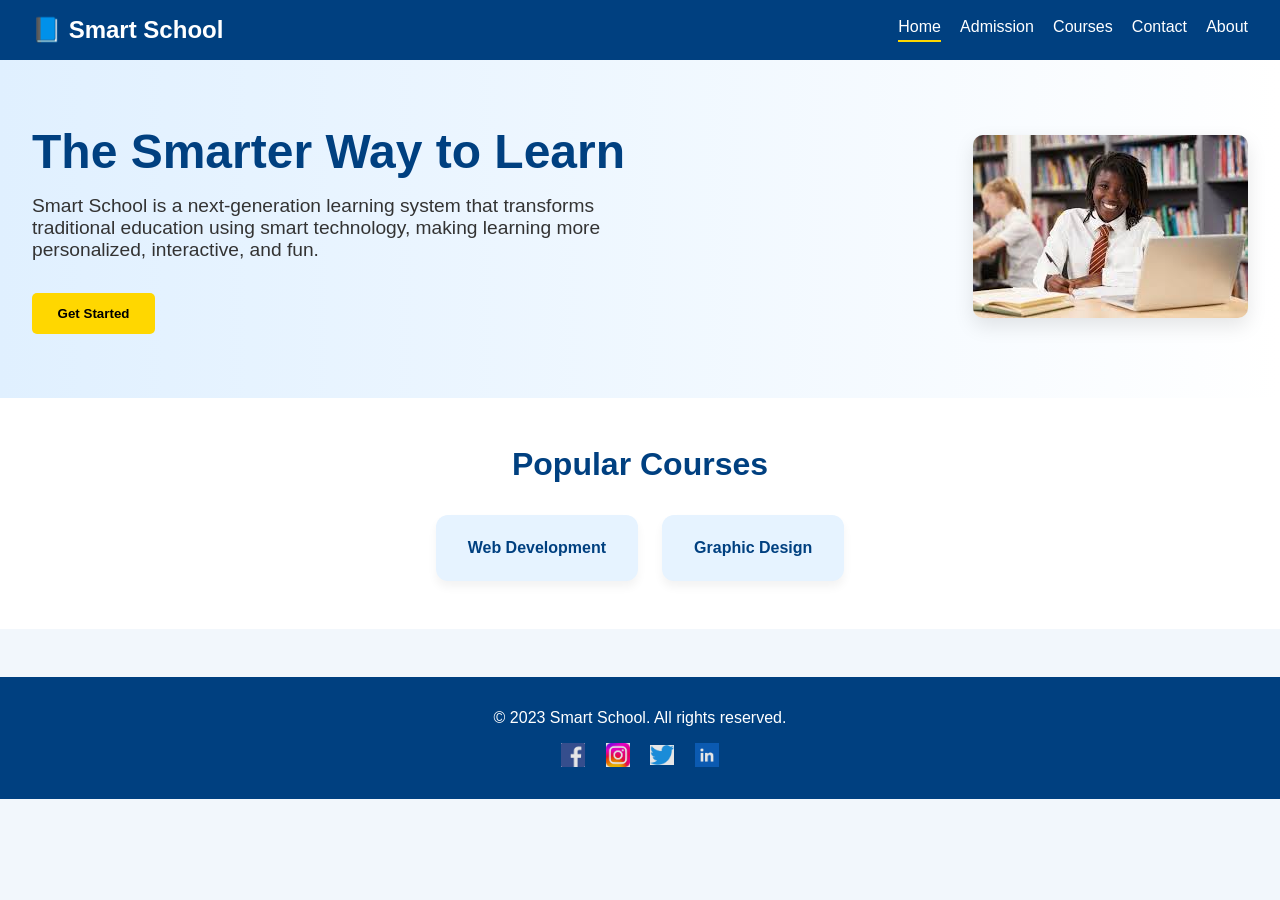
<file: index.html>
<!DOCTYPE html>
<html lang="en">
<head>
  <meta charset="UTF-8" />
  <meta name="viewport" content="width=device-width, initial-scale=1.0"/>
  <title>Smart School</title>
  <link rel="stylesheet" href="style.css" />
</head>
<body>
  <header class="navbar">
    <div class="logo">📘 Smart School</div>
    <nav class="nav-links">
      <a href="index.html" class="active">Home</a>
      <a href="admission.html">admission</a>
      <a href="courses.html">Courses</a>
      <a href="contact.html">Contact</a>
      <a href="about.html">about</a>
    </nav>
    <div class="menu-toggle" onclick="toggleMenu()">☰</div>
  </header>

  <section class="hero">
    <div class="hero-text">
      <h1>The Smarter Way to Learn</h1>
      <p>Smart School is a next-generation learning system that transforms traditional education using smart technology, making learning more personalized, interactive, and fun.</p>
      <button class="btn" onclick="getStarted()">Get Started</button>
    </div>
    <div class="hero-image">
      <img src="images/stuu.jpeg" alt="Students Learning" />
    </div>
  </section>

  <section class="courses">
    <h2>Popular Courses</h2>
    <div class="course-list">
      <a href="courses.html#web-development" class="course-card">web development</a>
      <a href="courses.html#graphic-design" class="course-card">Graphic Design</a>

    </div>
  </section>

  <footer>
    <p>© 2023 Smart School. All rights reserved.</p>
    <div class="socials">
      <a href="https://facebook.com"><img src="images/facebook.png" alt="Facebook" /></a>
      <a href="https://instagram.com"><img src="images/insta.jpeg" alt="Instagram" /></a>
      <a href="https://twitter.com"><img src="images/twit.png" alt="Twitter" /></a>
      <a href="https://linkedin.com"><img src="images/linke.png" alt="LinkedIn" /></a>
    </div>
  </footer>

  <script src="script.js"></script>
</body>
</html>
</file>
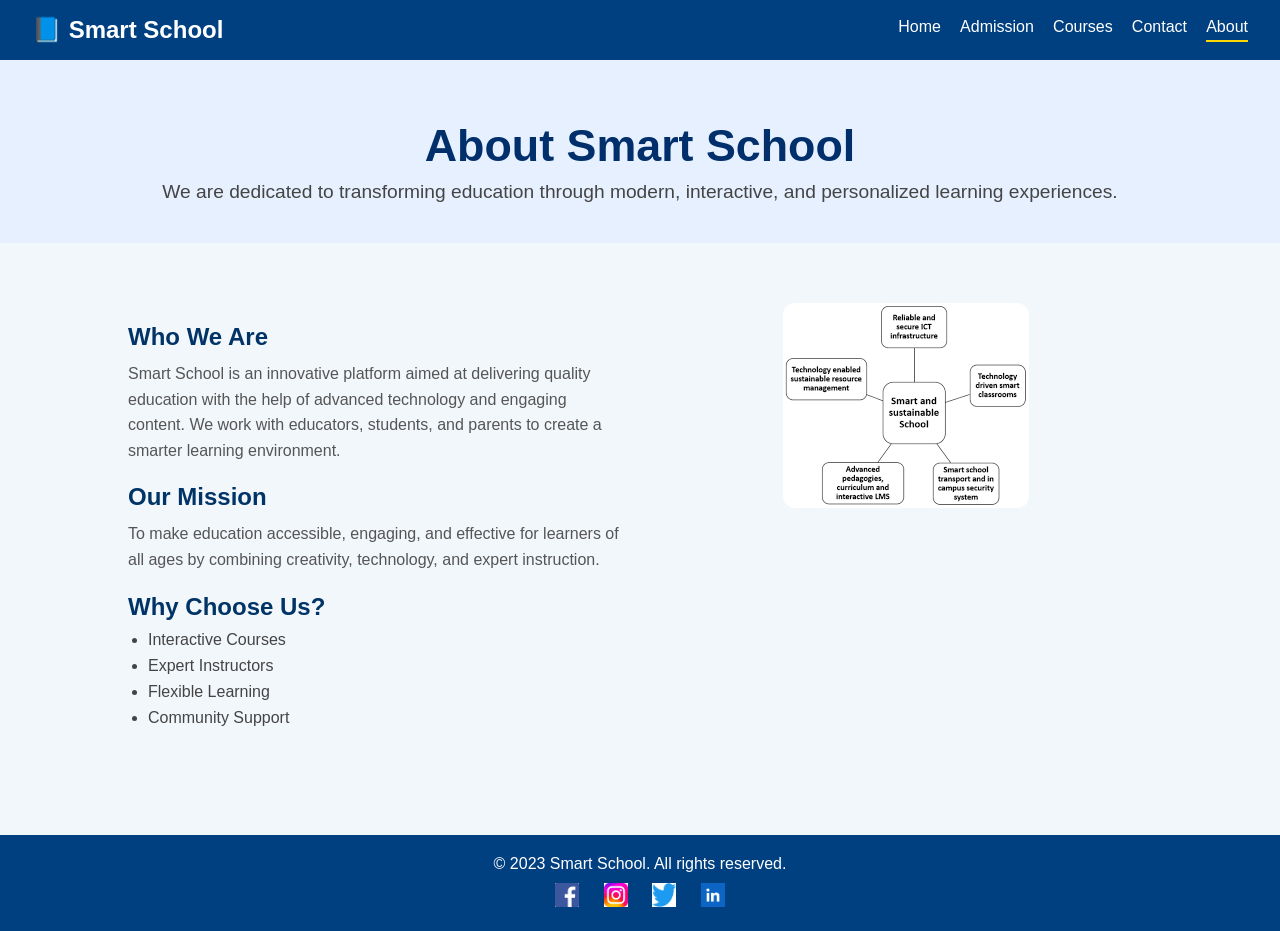
<file: about.html>
<!DOCTYPE html>
<html lang="en">
<head>
  <meta charset="UTF-8" />
  <meta name="viewport" content="width=device-width, initial-scale=1.0"/>
  <title>About - Smart School</title>
  <link rel="stylesheet" href="about.css" />
</head>
<body>
  <header class="navbar">
    <div class="logo">📘 Smart School</div>
    <nav class="nav-links">
      <a href="index.html">Home</a>
      <a href="admission.html">admission</a>
      <a href="courses.html">Courses</a>
      <a href="contact.html">Contact</a>
      <a href="about.html" class="active">About</a>

    </nav>
    <div class="menu-toggle" onclick="toggleMenu()">☰</div>
  </header>

  <section class="about-hero">
    <h1>About Smart School</h1>
    <p>We are dedicated to transforming education through modern, interactive, and personalized learning experiences.</p>
  </section>

  <section class="about-content">
    <div class="about-text">
      <h2>Who We Are</h2>
      <p>
        Smart School is an innovative platform aimed at delivering quality education with the help of advanced technology and engaging content. 
        We work with educators, students, and parents to create a smarter learning environment.
      </p>
      <h2>Our Mission</h2>
      <p>
        To make education accessible, engaging, and effective for learners of all ages by combining creativity, technology, and expert instruction.
      </p>
      <h2>Why Choose Us?</h2>
      <ul>
        <li>Interactive Courses</li>
        <li>Expert Instructors</li>
        <li>Flexible Learning</li>
        <li>Community Support</li>
      </ul>
    </div>
    <div class="about-image">
      <img src="images/aboutsmartschool.png" alt="About Smart School">
    </div>
  </section>

  <footer>
    <p>© 2023 Smart School. All rights reserved.</p>
    <div class="socials">
      <a href="https://facebook.com"><img src="images/facebook.png" alt="Facebook" /></a>
      <a href="https://instagram.com"><img src="images/insta.jpeg" alt="Instagram" /></a>
      <a href="https://twitter.com"><img src="images/twit.png" alt="Twitter" /></a>
      <a href="https://linkedin.com"><img src="images/linke.png" alt="LinkedIn" /></a>
    </div>
  </footer>

  <script src="about.js"></script>
</body>
</html>
</file>
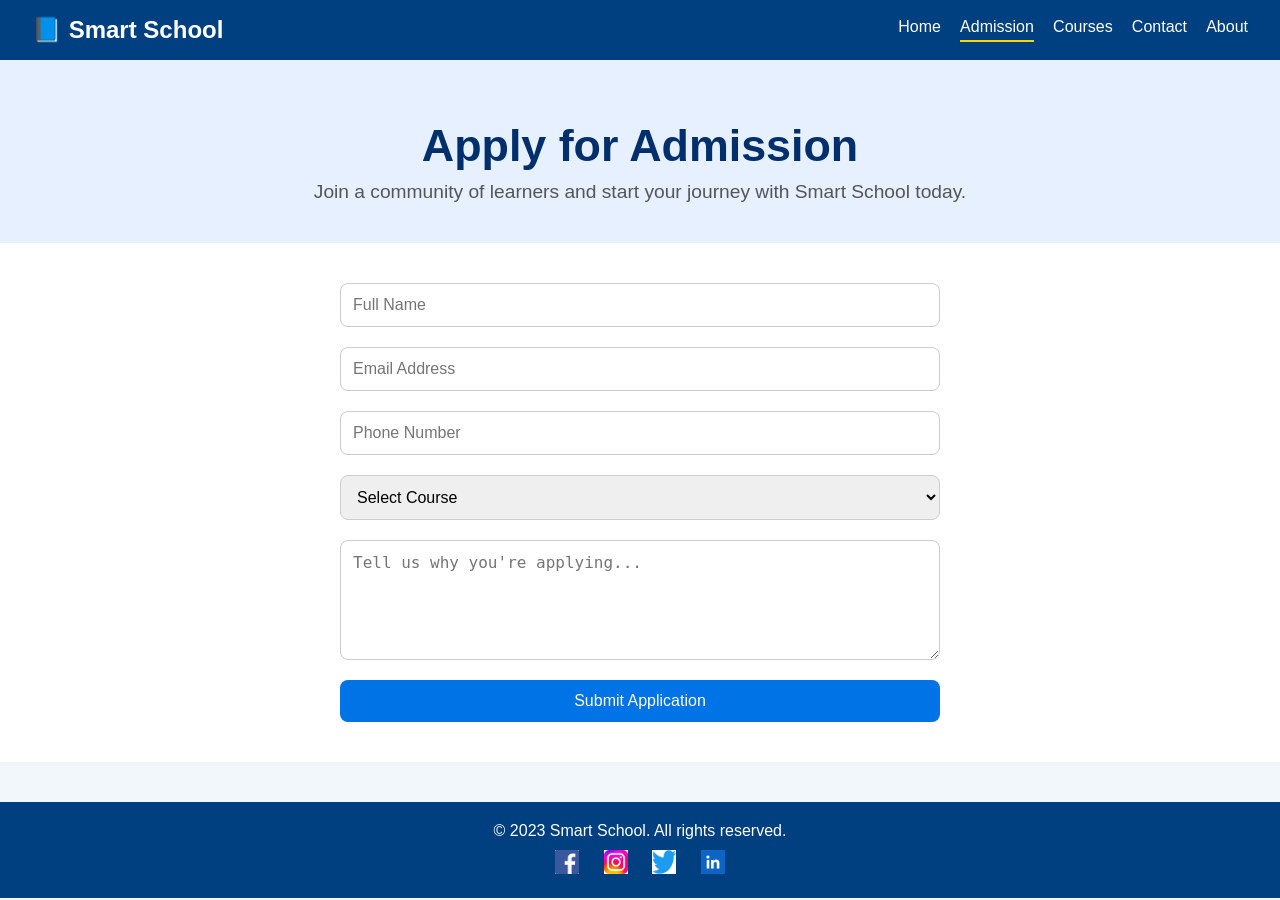
<file: admission.html>
<!DOCTYPE html>
<html lang="en">
<head>
  <meta charset="UTF-8" />
  <meta name="viewport" content="width=device-width, initial-scale=1.0"/>
  <title>Admission - Smart School</title>
  <link rel="stylesheet" href="admission.css" />
</head>
<body>
  <header class="navbar">
    <div class="logo">📘 Smart School</div>
    <nav class="nav-links">
      <a href="index.html">Home</a>
      <a href="admission.html" class="active">Admission</a>
      <a href="courses.html">Courses</a>
      <a href="contact.html">Contact</a>
      <a href="about.html">About</a>
      
    </nav>
    <div class="menu-toggle" onclick="toggleMenu()">☰</div>
  </header>

  <section class="admission-hero">
    <h1>Apply for Admission</h1>
    <p>Join a community of learners and start your journey with Smart School today.</p>
  </section>

  <section class="admission-form-section">
    <form class="admission-form" onsubmit="return submitApplication(event)">
      <input type="text" id="fullName" placeholder="Full Name" required />
      <input type="email" id="email" placeholder="Email Address" required />
      <input type="tel" id="phone" placeholder="Phone Number" required />
      <select id="course" required>
        <option value="">Select Course</option>
        <option value="Web Development">Web Development</option>
        <option value="Graphic Design">Graphic Design</option>
        <option value="Data Science">Data Science</option>
        <option value="Mobile App Development">Mobile App Development</option>
      </select>
      <textarea id="message" placeholder="Tell us why you're applying..." required></textarea>
      <button type="submit">Submit Application</button>
    </form>
  </section>

    <footer>
    <p>© 2023 Smart School. All rights reserved.</p>
    <div class="socials">
      <a href="https://facebook.com"><img src="images/facebook.png" alt="Facebook" /></a>
      <a href="https://instagram.com"><img src="images/insta.jpeg" alt="Instagram" /></a>
      <a href="https://twitter.com"><img src="images/twit.png" alt="Twitter" /></a>
      <a href="https://linkedin.com"><img src="images/linke.png" alt="LinkedIn" /></a>
    </div>
  </footer>

  <script src="admission.js"></script>
</body>
</html>
</file>
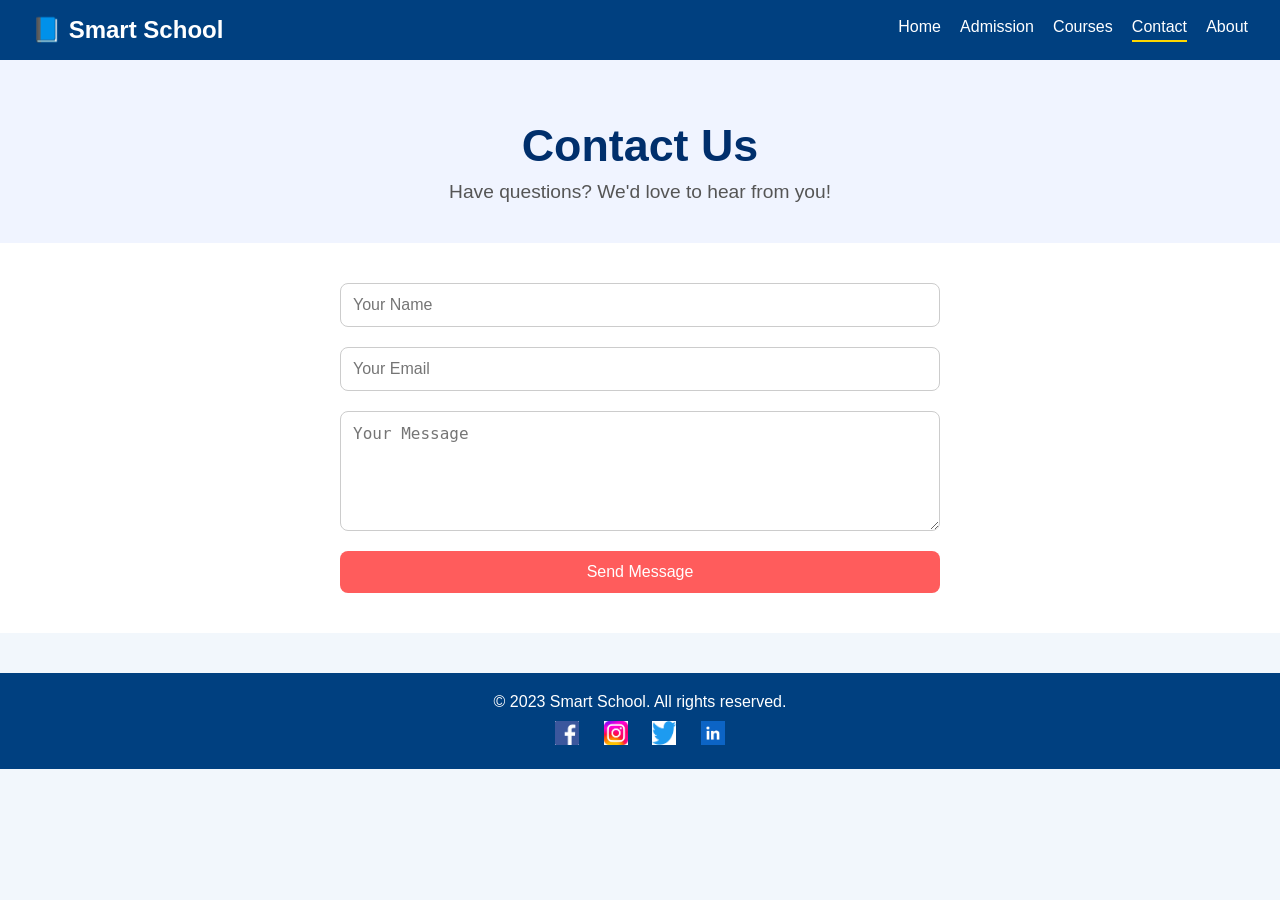
<file: contact.html>
<!DOCTYPE html>
<html lang="en">
<head>
  <meta charset="UTF-8" />
  <meta name="viewport" content="width=device-width, initial-scale=1.0"/>
  <title>Contact Us - Smart School</title>
  <link rel="stylesheet" href="contact.css" />
</head>
<body>
  <header class="navbar">
    <div class="logo">📘 Smart School</div>
    <nav class="nav-links">
      <a href="index.html">Home</a>
      <a href="admission.html">admission</a>
      <a href="courses.html">Courses</a>
      <a href="contact.html" class="active">Contact</a>
      <a href="about.html">about</a>
    </nav>
    <div class="menu-toggle" onclick="toggleMenu()">☰</div>
  </header>

  <section class="contact-hero">
    <h1>Contact Us</h1>
    <p>Have questions? We'd love to hear from you!</p>
  </section>

  <section class="contact-form-section">
    <form class="contact-form" onsubmit="return sendMessage(event)">
      <input type="text" id="name" placeholder="Your Name" required />
      <input type="email" id="email" placeholder="Your Email" required />
      <textarea id="message" placeholder="Your Message" required></textarea>
      <button type="submit">Send Message</button>
    </form>
  </section>

  <footer>
    <p>© 2023 Smart School. All rights reserved.</p>
    <div class="socials">
      <a href="https://facebook.com"><img src="images/facebook.png" alt="Facebook" /></a>
      <a href="https://instagram.com"><img src="images/insta.jpeg" alt="Instagram" /></a>
      <a href="https://twitter.com"><img src="images/twit.png" alt="Twitter" /></a>
      <a href="https://linkedin.com"><img src="images/linke.png" alt="LinkedIn" /></a>
    </div>
  </footer>
  
  <script src="contact.js"></script>
</body>
</html>
</file>
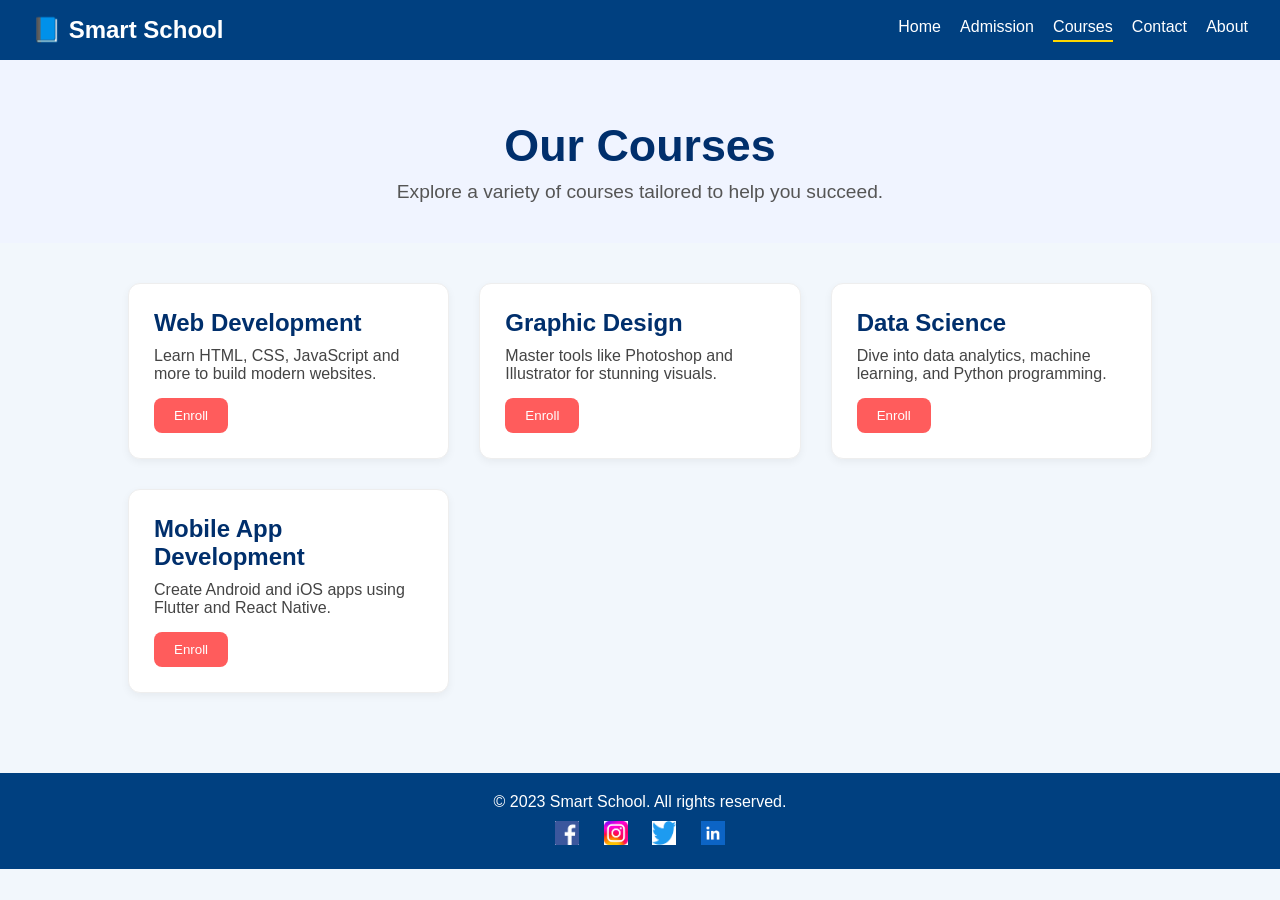
<file: courses.html>
<!DOCTYPE html>
<html lang="en">
<head>
  <meta charset="UTF-8" />
  <meta name="viewport" content="width=device-width, initial-scale=1.0"/>
  <title>Courses - Smart School</title>
  <link rel="stylesheet" href="courses.css" />
</head>
<body>
  <header class="navbar">
    <div class="logo">📘 Smart School</div>
    <nav class="nav-links">
      <a href="index.html">Home</a>
      <a href="admission.html">admission</a>
      <a href="courses.html" class="active">Courses</a>
      <a href="contact.html">Contact</a>
      <a href="about.html">about</a>
    </nav>
    <div class="menu-toggle" onclick="toggleMenu()">☰</div>
  </header>

  <section class="courses-hero">
    <h1>Our Courses</h1>
    <p>Explore a variety of courses tailored to help you succeed.</p>
  </section>

  <section class="courses-grid">
    <div class="course-card">
      <h3>Web Development</h3>
      <p>Learn HTML, CSS, JavaScript and more to build modern websites.</p>
      <button onclick="window.location.href='admission.html'">Enroll</button>
    </div>
    
    <div class="course-card">
      <h3>Graphic Design</h3>
      <p>Master tools like Photoshop and Illustrator for stunning visuals.</p>
      <button onclick="window.location.href='admission.html'">Enroll</button>

    </div>
    <div class="course-card">
      <h3>Data Science</h3>
      <p>Dive into data analytics, machine learning, and Python programming.</p>
      <button onclick="window.location.href='admission.html'">Enroll</button>

    </div>
    <div class="course-card">
      <h3>Mobile App Development</h3>
      <p>Create Android and iOS apps using Flutter and React Native.</p>
      <button onclick="window.location.href='admission.html'">Enroll</button>
    </div>
  </section>

  <footer>
    <p>© 2023 Smart School. All rights reserved.</p>
    <div class="socials">
      <a href="https://facebook.com"><img src="images/facebook.png" alt="Facebook" /></a>
      <a href="https://instagram.com"><img src="images/insta.jpeg" alt="Instagram" /></a>
      <a href="https://twitter.com"><img src="images/twit.png" alt="Twitter" /></a>
      <a href="https://linkedin.com"><img src="images/linke.png" alt="LinkedIn" /></a>
    </div>
  </footer>

  <script src="courses.js"></script>
</body>
</html>
</file>
<file: style.css>
/* Reset & Base Styles */
* {
  margin: 0;
  padding: 0;
  box-sizing: border-box;
}

body, html {
  font-family: 'Segoe UI', sans-serif;
  color: #333;
  background-color: #f2f7fc;
  scroll-behavior: smooth;
}

a {
  text-decoration: none;
  color: inherit;
}

/* Navbar */
.navbar {
  background-color: #004080;
  color: #fff;
  display: flex;
  justify-content: space-between;
  align-items: center;
  padding: 1rem 2rem;
  position: sticky;
  top: 0;
  z-index: 1000;
}

.logo {
  font-size: 1.5rem;
  font-weight: bold;
}

.nav-links {
  display: flex;
  gap: 1.2rem;
}

.nav-links a {
  color: #fff;
  text-transform: capitalize;
  padding-bottom: 4px;
  border-bottom: 2px solid transparent;
  transition: 0.3s;
}

.nav-links a.active,
.nav-links a:hover {
  border-color: #ffd700;
}

.menu-toggle {
  display: none;
  font-size: 1.5rem;
  cursor: pointer;
}

/* Hero Section */
.hero {
  display: flex;
  flex-wrap: wrap;
  align-items: center;
  justify-content: space-between;
  padding: 4rem 2rem;
  background: linear-gradient(to right, #e0f0ff, #ffffff);
}

.hero-text {
  flex: 1 1 45%;
  max-width: 600px;
}

.hero-text h1 {
  font-size: 3rem;
  color: #004080;
  margin-bottom: 1rem;
}

.hero-text p {
  font-size: 1.2rem;
  margin-bottom: 2rem;
  color: #333;
}

.btn {
  padding: 0.8rem 1.6rem;
  background-color: #ffd700;
  color: #000;
  font-weight: bold;
  border: none;
  border-radius: 5px;
  cursor: pointer;
  transition: background 0.3s ease;
}

.btn:hover {
  background-color: #e6b800;
}

.hero-image img {
  max-width: 100%;
  height: auto;
  border-radius: 10px;
  box-shadow: 0 8px 20px rgba(0, 0, 0, 0.1);
  flex: 1 1 45%;
}

/* Courses Section */
.courses {
  padding: 3rem 2rem;
  text-align: center;
  background-color: #fff;
}

.courses h2 {
  font-size: 2rem;
  color: #004080;
  margin-bottom: 2rem;
}

.course-list {
  display: flex;
  justify-content: center;
  flex-wrap: wrap;
  gap: 1.5rem;
}

.course-card {
  background: #e6f3ff;
  padding: 1.5rem 2rem;
  border-radius: 12px;
  font-weight: bold;
  text-transform: capitalize;
  color: #004080;
  transition: transform 0.3s, background 0.3s;
  box-shadow: 0 6px 10px rgba(0, 0, 0, 0.05);
}

.course-card:hover {
  transform: translateY(-5px);
  background: #d0e9ff;
}

/* Footer */
footer {
  background-color: #004080;
  color: #fff;
  text-align: center;
  padding: 2rem;
  margin-top: 3rem;
}

footer .socials {
  margin-top: 1rem;
}

footer .socials a img {
  width: 24px;
  margin: 0 0.5rem;
  vertical-align: middle;
  filter: brightness(90%);
  transition: filter 0.3s;
}

footer .socials a img:hover {
  filter: brightness(120%);
}

/* Responsive Design */
@media (max-width: 768px) {
  .hero {
    flex-direction: column;
    text-align: center;
  }

  .nav-links {
    display: none;
    flex-direction: column;
    background-color: #004080;
    width: 100%;
    position: absolute;
    top: 70px;
    left: 0;
    padding: 1rem 0;
  }

  .nav-links a {
    margin: 0.5rem 0;
    text-align: center;
  }

  .nav-links.show {
    display: flex;
  }

  .menu-toggle {
    display: block;
  }
}
</file>
<file: about.css>
/* Reset & Base Styles */
* {
  margin: 0;
  padding: 0;
  box-sizing: border-box;
}

body, html {
  font-family: 'Segoe UI', sans-serif;
  color: #333;
  background-color: #f2f7fc;
  scroll-behavior: smooth;
}

a {
  text-decoration: none;
  color: inherit;
}

/* Navbar */
.navbar {
  background-color: #004080;
  color: #fff;
  display: flex;
  justify-content: space-between;
  align-items: center;
  padding: 1rem 2rem;
  position: sticky;
  top: 0;
  z-index: 1000;
}

.logo {
  font-size: 1.5rem;
  font-weight: bold;
}

.nav-links {
  display: flex;
  gap: 1.2rem;
}

.nav-links a {
  color: #fff;
  text-transform: capitalize;
  padding-bottom: 4px;
  border-bottom: 2px solid transparent;
  transition: 0.3s;
}

.nav-links a.active,
.nav-links a:hover {
  border-color: #ffd700;}

.menu-toggle {
  display: none;
  font-size: 1.5rem;
  cursor: pointer;
}

/* Hero Section */
.about-hero {
  background-color: #e6f0ff;
  text-align: center;
  padding: 60px 10% 40px;
}

.about-hero h1 {
  font-size: 2.8rem;
  color: #002f6c;
  margin-bottom: 10px;
}

.about-hero p {
  font-size: 1.2rem;
  color: #444;
}

/* About Content Section */
.about-content {
  display: flex;
  flex-wrap: wrap;
  gap: 40px;
  padding: 60px 10%;
  align-items: flex-start;
}

.about-text {
  flex: 1;
  min-width: 300px;
}

.about-text h2 {
  font-size: 1.5rem;
  margin-top: 20px;
  color: #003366;
}

.about-text p {
  margin-top: 10px;
  line-height: 1.6;
  color: #555;
}

.about-text ul {
  margin-top: 10px;
  padding-left: 20px;
  color: #444;
}

.about-text li {
  margin-bottom: 8px;
}

.about-image {
  flex: 1;
  min-width: 280px;
  text-align: center;
}

.about-image img {
  max-width: 100%;
  height: auto;
  border-radius: 12px;
}

/* Footer */
footer {
  background-color: #004080;
  text-align: center;
  padding: 20px 10%;
  margin-top: 40px;
}

footer p {
  color: #555;
  margin-bottom: 10px;
  color: #fff;
}

.socials a {
  margin: 0 10px;
  display: inline-block;
}

.socials img {
  width: 24px;
  height: 24px;
}

/* Responsive */
@media (max-width: 768px) {
  .nav-links {
    display: none;
    flex-direction: column;
    position: absolute;
    top: 70px;
    right: 10%;
    background-color: #fff;
    padding: 15px;
    border: 1px solid #ccc;
  }

  .menu-toggle {
    display: block;
  }

  .about-content {
    flex-direction: column;
  }

  .about-image {
    order: -1;
  }
}
</file>
<file: admission.css>
/* Reset & Base Styles */
* {
  margin: 0;
  padding: 0;
  box-sizing: border-box;
}

body, html {
  font-family: 'Segoe UI', sans-serif;
  color: #333;
  background-color: #f2f7fc;
  scroll-behavior: smooth;
}

a {
  text-decoration: none;
  color: inherit;
}

/* Navbar */
.navbar {
  background-color: #004080;
  color: #fff;
  display: flex;
  justify-content: space-between;
  align-items: center;
  padding: 1rem 2rem;
  position: sticky;
  top: 0;
  z-index: 1000;
}

.logo {
  font-size: 1.5rem;
  font-weight: bold;
}

.nav-links {
  display: flex;
  gap: 1.2rem;
}

.nav-links a {
  color: #fff;
  text-transform: capitalize;
  padding-bottom: 4px;
  border-bottom: 2px solid transparent;
  transition: 0.3s;
}

.nav-links a.active,
.nav-links a:hover {
  border-color: #ffd700;}

.menu-toggle {
  display: none;
  font-size: 1.6rem;
  cursor: pointer;
}

/* Hero */
.admission-hero {
  background-color: #e6f0ff;
  text-align: center;
  padding: 60px 10% 40px;
}

.admission-hero h1 {
  font-size: 2.8rem;
  color: #002f6c;
  margin-bottom: 10px;
}

.admission-hero p {
  font-size: 1.2rem;
  color: #555;
}

/* Form Section */
.admission-form-section {
  padding: 40px 10%;
  background-color: #fff;
}

.admission-form {
  max-width: 600px;
  margin: auto;
  display: flex;
  flex-direction: column;
  gap: 20px;
}

.admission-form input,
.admission-form select,
.admission-form textarea {
  padding: 12px;
  border: 1px solid #ccc;
  border-radius: 8px;
  font-size: 1rem;
}

.admission-form textarea {
  resize: vertical;
  min-height: 120px;
}

.admission-form button {
  background-color: #0073e6;
  color: #fff;
  padding: 12px;
  border: none;
  border-radius: 8px;
  font-size: 1rem;
  cursor: pointer;
  transition: background 0.3s ease;
}

.admission-form button:hover {
  background-color: #005bb5;
}

/* Footer */
footer {
  background-color: #004080;
  text-align: center;
  padding: 20px 10%;
  margin-top: 40px;
}

footer p {
  color: #555;
  margin-bottom: 10px;
  color: #fff;
}

.socials a {
  margin: 0 10px;
  display: inline-block;
}

.socials img {
  width: 24px;
  height: 24px;
}

/* Responsive */
@media (max-width: 768px) {
  .nav-links {
    display: none;
    flex-direction: column;
    background-color: #fff;
    position: absolute;
    top: 70px;
    right: 10%;
    padding: 15px;
    border: 1px solid #ccc;
    z-index: 1000;
  }

  .menu-toggle {
    display: block;
  }
}
</file>
<file: contact.css>
/* Reset & Base Styles */
* {
  margin: 0;
  padding: 0;
  box-sizing: border-box;
}

body, html {
  font-family: 'Segoe UI', sans-serif;
  color: #333;
  background-color: #f2f7fc;
  scroll-behavior: smooth;
}

a {
  text-decoration: none;
  color: inherit;
}

/* Navbar */
.navbar {
  background-color: #004080;
  color: #fff;
  display: flex;
  justify-content: space-between;
  align-items: center;
  padding: 1rem 2rem;
  position: sticky;
  top: 0;
  z-index: 1000;
}

.logo {
  font-size: 1.5rem;
  font-weight: bold;
}

.nav-links {
  display: flex;
  gap: 1.2rem;
}

.nav-links a {
  color: #fff;
  text-transform: capitalize;
  padding-bottom: 4px;
  border-bottom: 2px solid transparent;
  transition: 0.3s;
}

.nav-links a.active,
.nav-links a:hover {
  border-color: #ffd700;}

.menu-toggle {
  display: none;
  font-size: 1.6rem;
  cursor: pointer;
}

/* Hero */
.contact-hero {
  background-color: #f0f4ff;
  text-align: center;
  padding: 60px 10% 40px;
}

.contact-hero h1 {
  font-size: 2.8rem;
  color: #002f6c;
  margin-bottom: 10px;
}

.contact-hero p {
  font-size: 1.2rem;
  color: #555;
}

/* Contact Form Section */
.contact-form-section {
  padding: 40px 10%;
  background-color: #fff;
}

.contact-form {
  max-width: 600px;
  margin: auto;
  display: flex;
  flex-direction: column;
  gap: 20px;
}

.contact-form input,
.contact-form textarea {
  padding: 12px;
  border: 1px solid #ccc;
  border-radius: 8px;
  font-size: 1rem;
}

.contact-form textarea {
  resize: vertical;
  min-height: 120px;
}

.contact-form button {
  background-color: #ff5c5c;
  color: #fff;
  padding: 12px;
  border: none;
  border-radius: 8px;
  font-size: 1rem;
  cursor: pointer;
  transition: background 0.3s ease;
}

.contact-form button:hover {
  background-color: #e04b4b;
}

/* Footer */
footer {
  background-color: #004080;
  text-align: center;
  padding: 20px 10%;
  margin-top: 40px;
}

footer p {
  color: #555;
  margin-bottom: 10px;
  color: #fff;
}

.socials a {
  margin: 0 10px;
  display: inline-block;
}

.socials img {
  width: 24px;
  height: 24px;
}

/* Responsive */
@media (max-width: 768px) {
  .nav-links {
    display: none;
    flex-direction: column;
    background-color: #fff;
    position: absolute;
    top: 70px;
    right: 10%;
    padding: 15px;
    border: 1px solid #ccc;
    z-index: 1000;
  }

  .menu-toggle {
    display: block;
  }
}
</file>
<file: courses.css>
/* Reset & Base Styles */
* {
  margin: 0;
  padding: 0;
  box-sizing: border-box;
}

body, html {
  font-family: 'Segoe UI', sans-serif;
  color: #333;
  background-color: #f2f7fc;
  scroll-behavior: smooth;
}

a {
  text-decoration: none;
  color: inherit;
}

/* Navbar */
.navbar {
  background-color: #004080;
  color: #fff;
  display: flex;
  justify-content: space-between;
  align-items: center;
  padding: 1rem 2rem;
  position: sticky;
  top: 0;
  z-index: 1000;
}

.logo {
  font-size: 1.5rem;
  font-weight: bold;
}

.nav-links {
  display: flex;
  gap: 1.2rem;
}

.nav-links a {
  color: #fff;
  text-transform: capitalize;
  padding-bottom: 4px;
  border-bottom: 2px solid transparent;
  transition: 0.3s;
}

.nav-links a.active,
.nav-links a:hover {
  border-color: #ffd700;}

.menu-toggle {
  display: none;
  font-size: 1.6rem;
  cursor: pointer;
}

/* Hero Section */
.courses-hero {
  background-color: #f0f4ff;
  text-align: center;
  padding: 60px 10% 40px;
}

.courses-hero h1 {
  font-size: 2.8rem;
  color: #002f6c;
  margin-bottom: 10px;
}

.courses-hero p {
  font-size: 1.2rem;
  color: #555;
}

/* Courses Grid */
.courses-grid {
  display: grid;
  grid-template-columns: repeat(auto-fit, minmax(280px, 1fr));
  gap: 30px;
  padding: 40px 10%;
}

.course-card {
  background-color: #fff;
  border: 1px solid #eee;
  border-radius: 12px;
  padding: 25px;
  box-shadow: 0 3px 8px rgba(0, 0, 0, 0.05);
  transition: transform 0.3s ease, box-shadow 0.3s ease;
}

.course-card:hover {
  transform: translateY(-5px);
  box-shadow: 0 6px 12px rgba(0, 0, 0, 0.1);
}

.course-card h3 {
  color: #002f6c;
  font-size: 1.5rem;
  margin-bottom: 10px;
}

.course-card p {
  color: #444;
  margin-bottom: 15px;
}

.course-card button {
  padding: 10px 20px;
  background-color: #ff5c5c;
  color: #fff;
  border: none;
  border-radius: 8px;
  cursor: pointer;
  transition: background-color 0.3s ease;
}

.course-card button:hover {
  background-color: #e04b4b;
}

/* Footer */
footer {
  background-color: #004080;
  text-align: center;
  padding: 20px 10%;
  margin-top: 40px;

}

footer p {
  color: #fff;
  margin-bottom: 10px;
}

.socials a {
  margin: 0 10px;
  display: inline-block;
}

.socials img {
  width: 24px;
  height: 24px;
}

/* Responsive */
@media (max-width: 768px) {
  .nav-links {
    display: none;
    flex-direction: column;
    background-color: #fff;
    position: absolute;
    top: 70px;
    right: 10%;
    padding: 15px;
    border: 1px solid #ccc;
    z-index: 1000;
  }

  .menu-toggle {
    display: block;
  }
}
</file>
